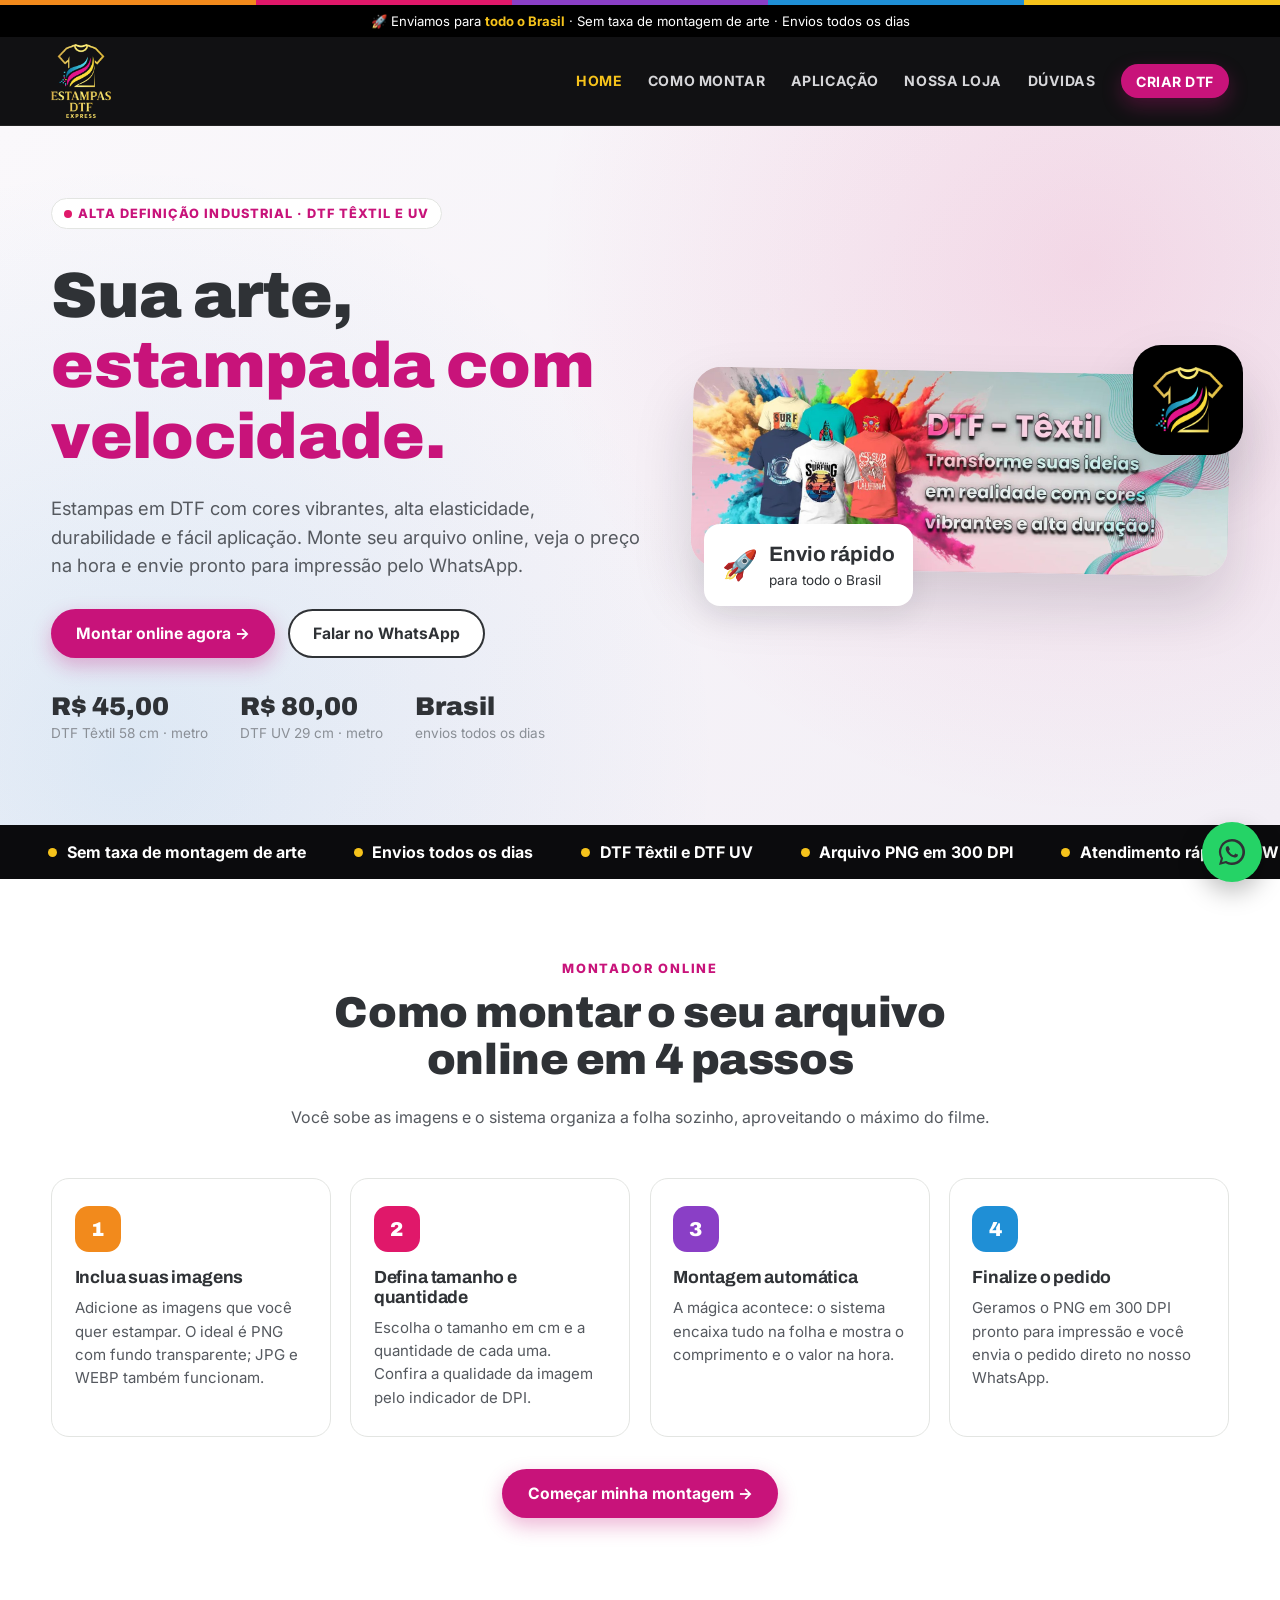
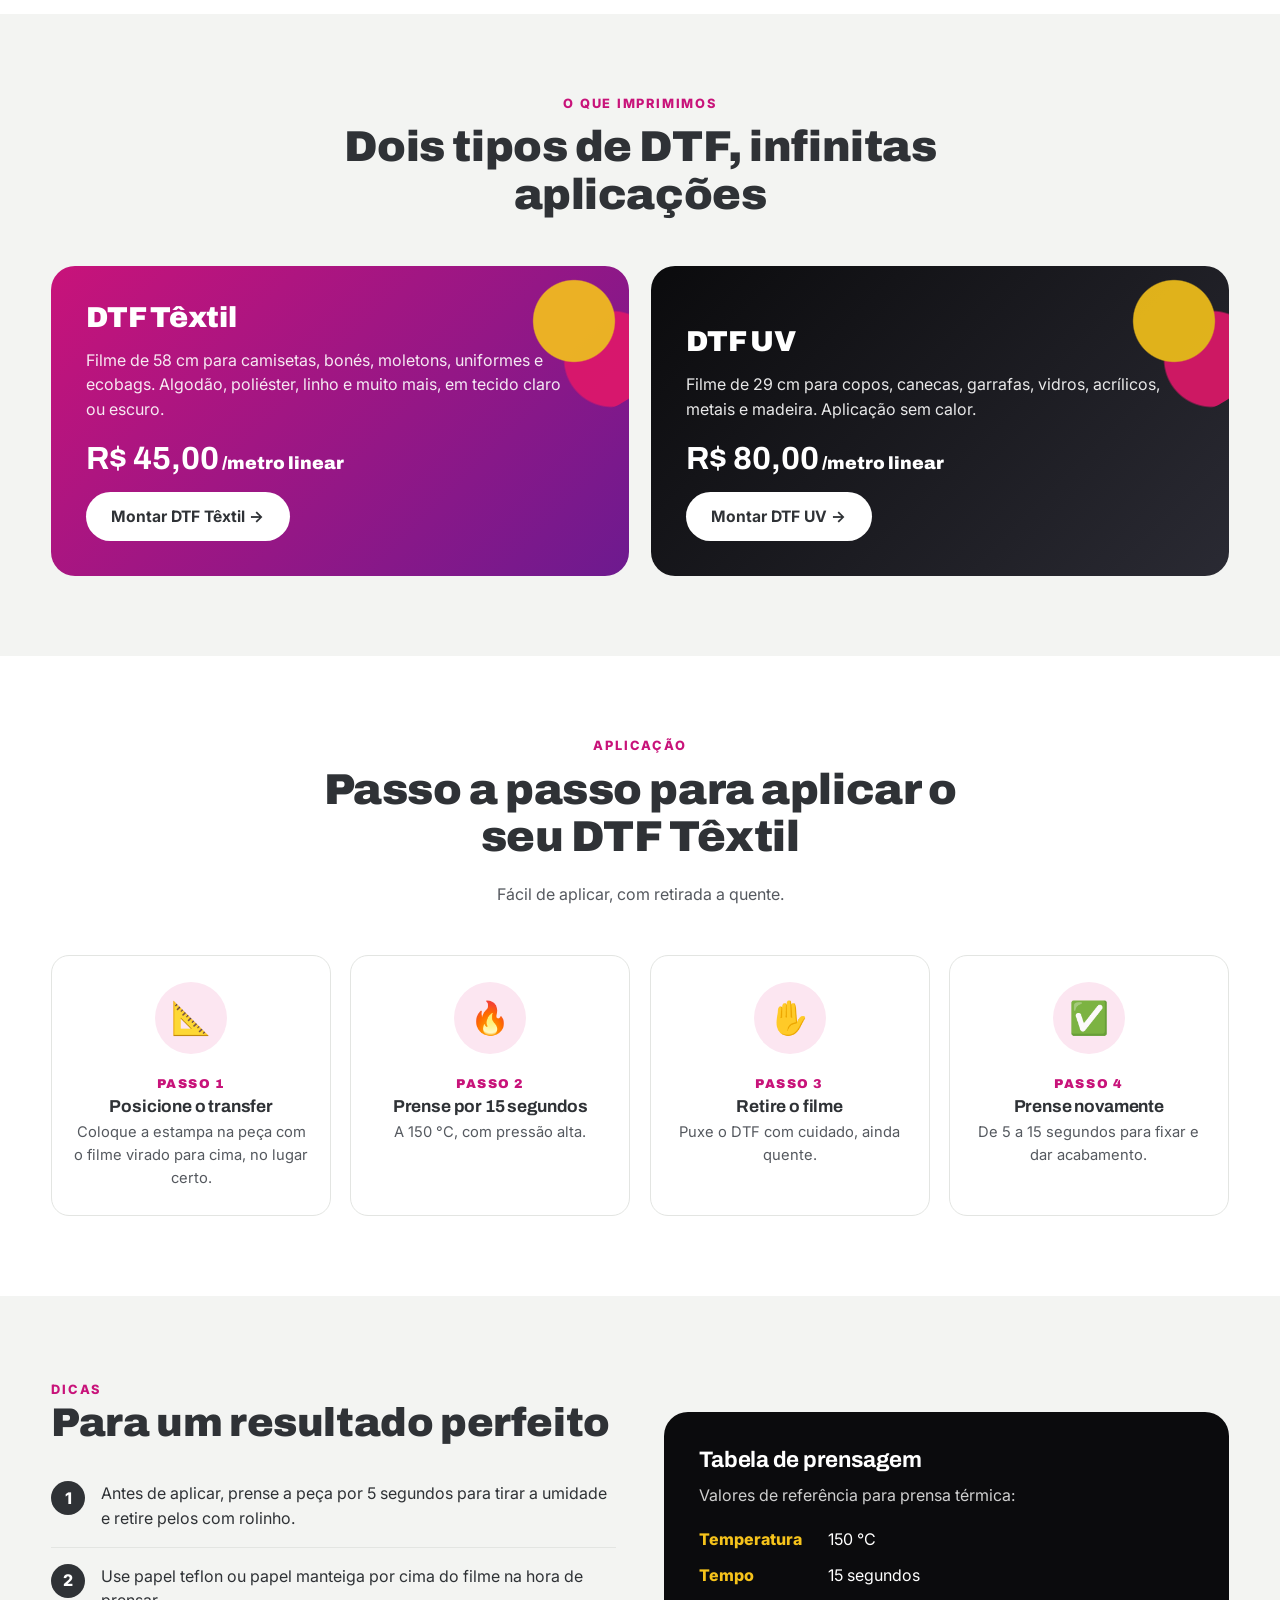
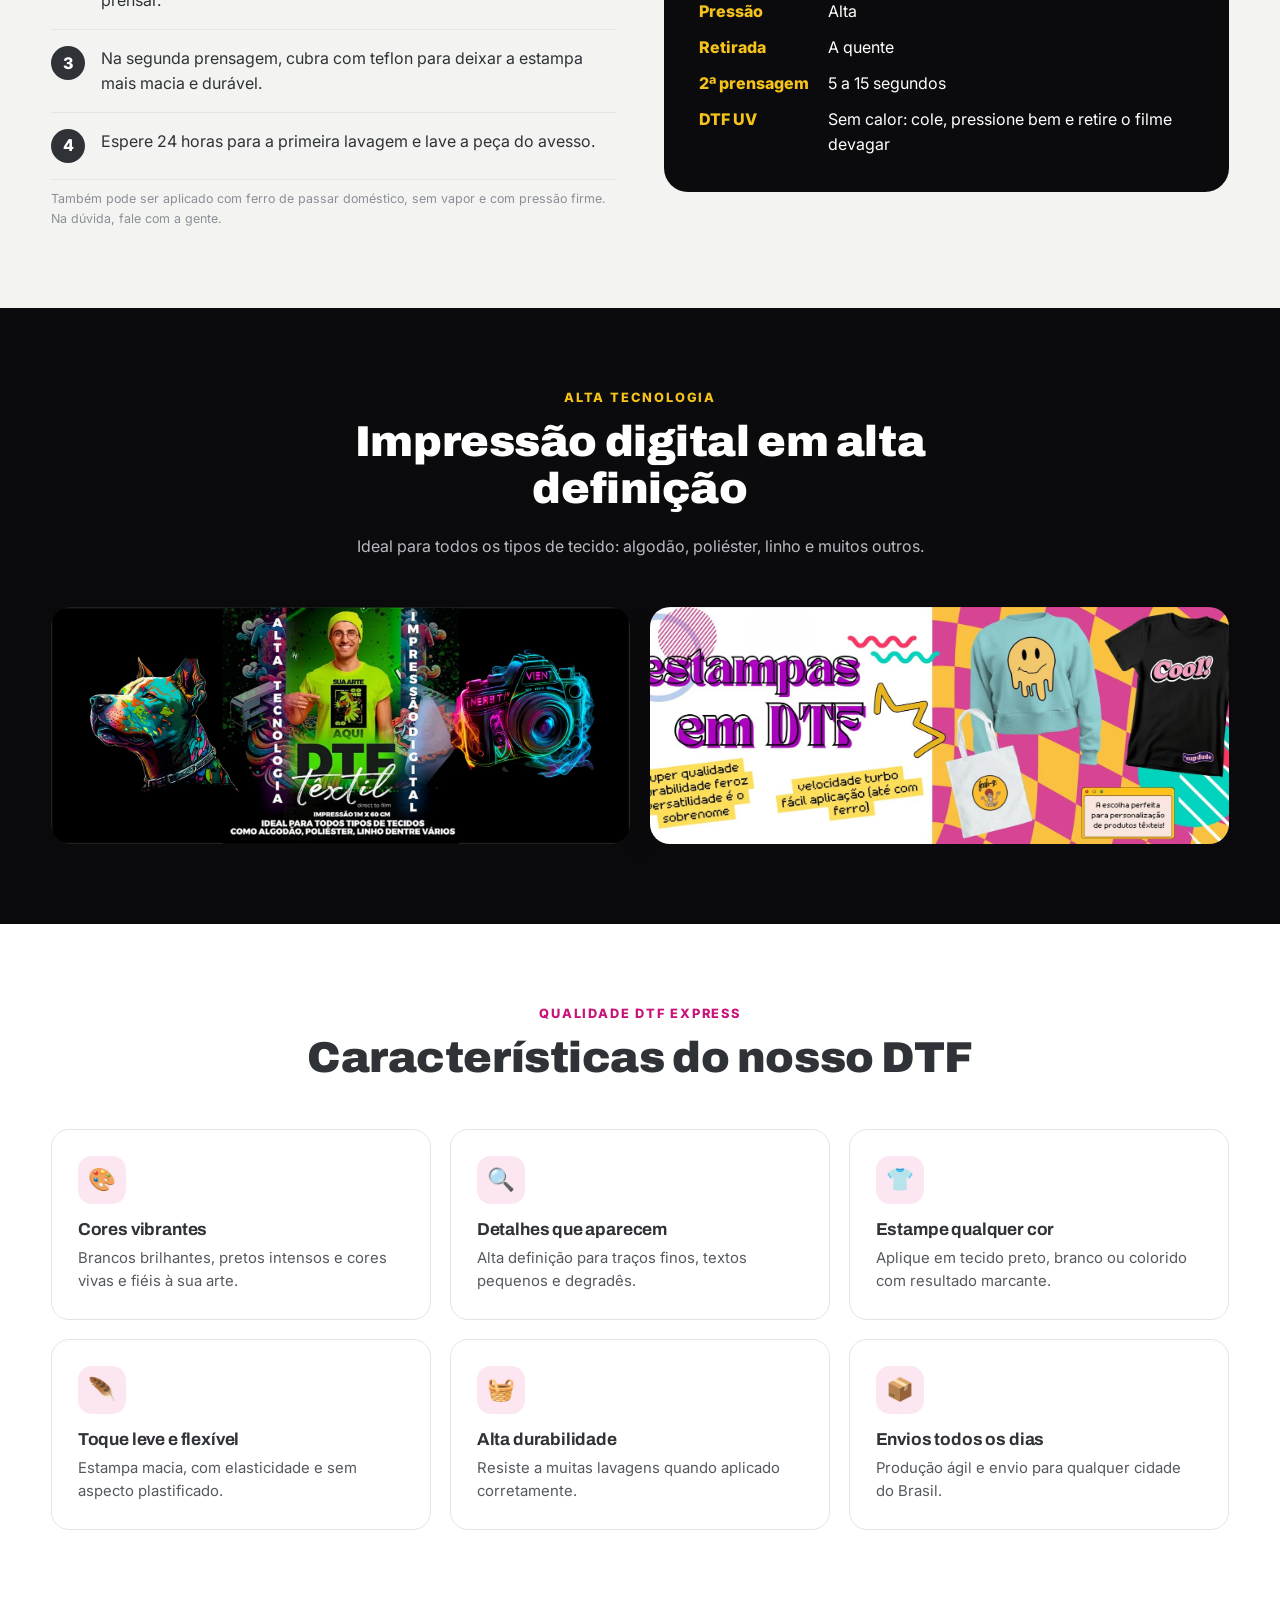
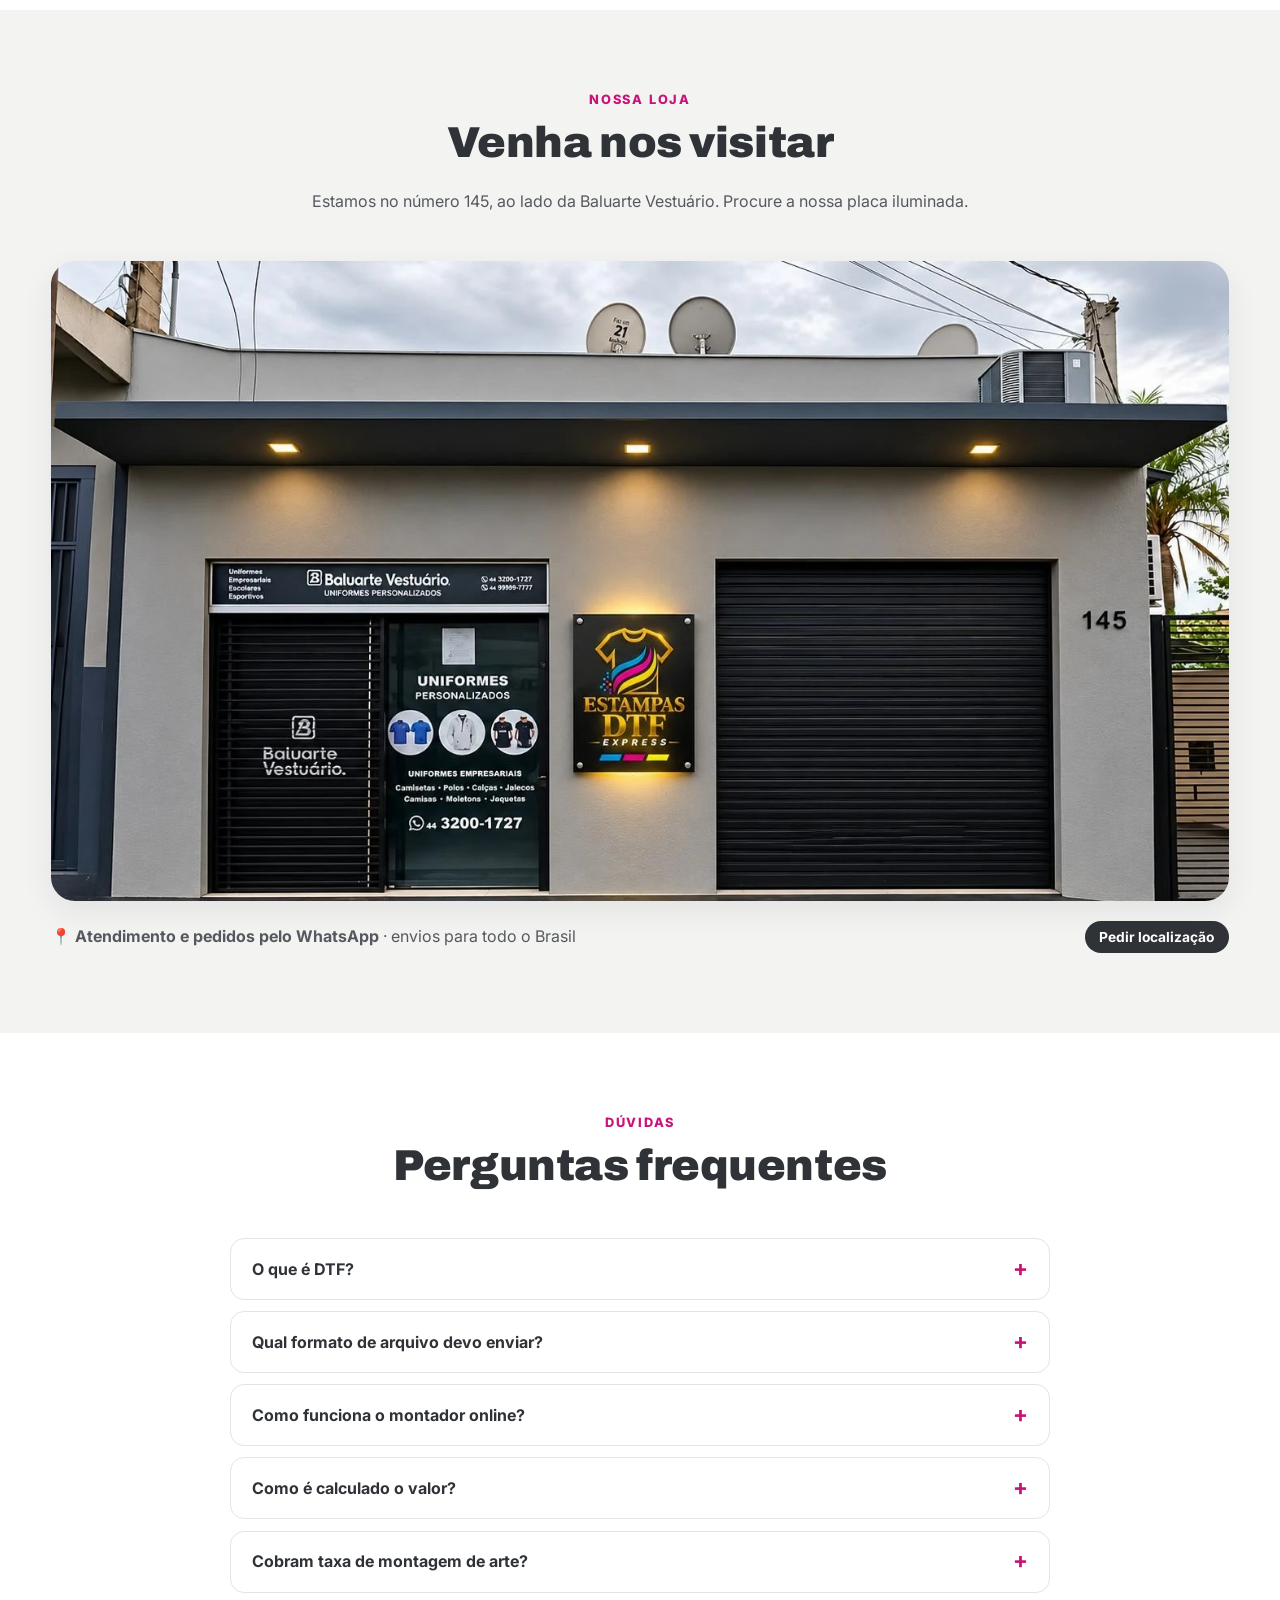
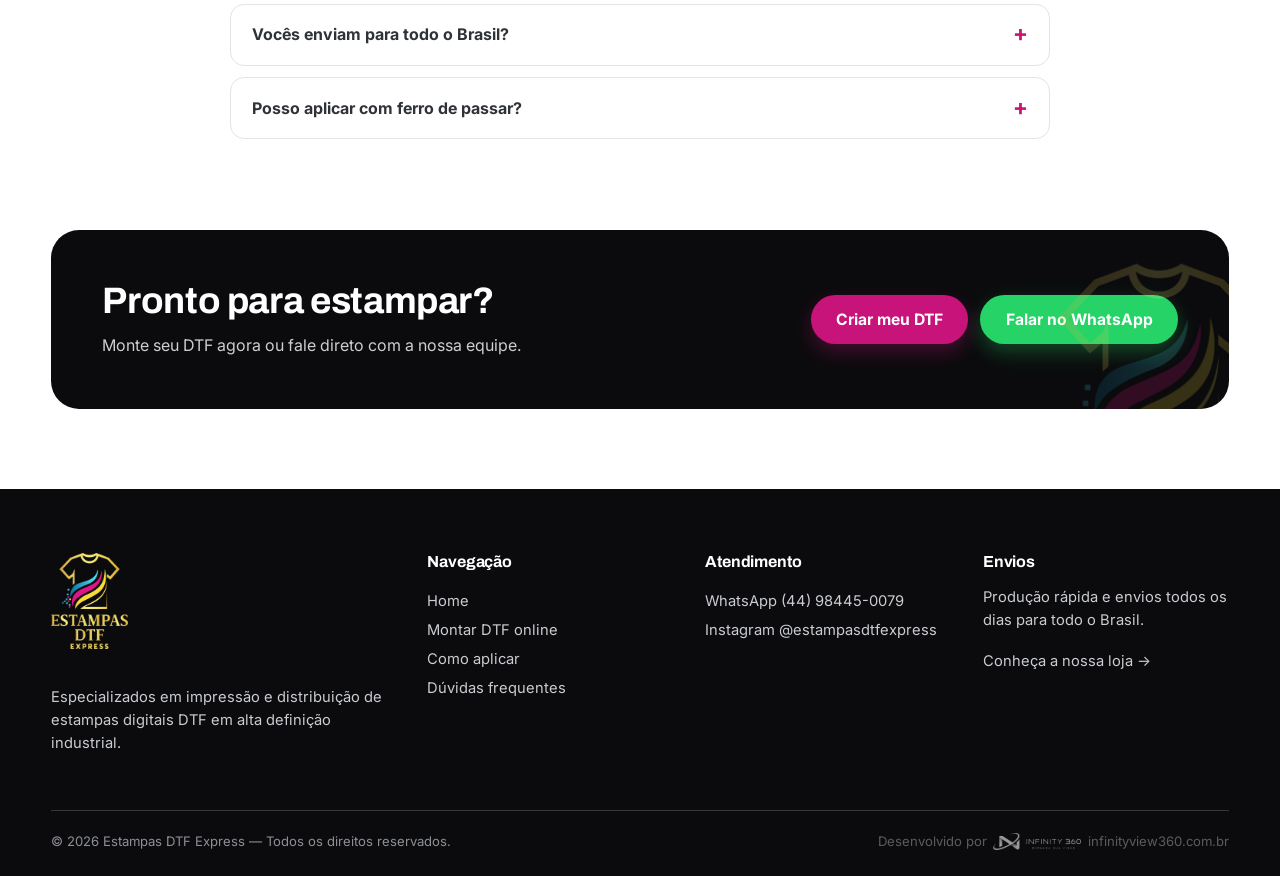
<file: index.html>
<!doctype html>
<html lang="pt-BR">
<head>
<meta charset="utf-8">
<meta name="viewport" content="width=device-width,initial-scale=1">
<title>Estampas DTF Express — DTF Têxtil e UV | Monte seu DTF online</title>
<meta name="description" content="Estampas DTF Express: impressão DTF Têxtil e DTF UV em alta definição industrial, com envio para todo o Brasil. Monte seu arquivo online e envie pelo WhatsApp.">
<meta property="og:title" content="Estampas DTF Express — Monte seu DTF online">
<meta property="og:description" content="DTF Têxtil 58 cm e DTF UV 29 cm em alta definição. Monte sua folha online e veja o preço na hora.">
<meta property="og:image" content="assets/banner2.jpg">
<link rel="icon" href="assets/icone.png" type="image/png">
<link rel="preconnect" href="https://fonts.googleapis.com"><link rel="preconnect" href="https://fonts.gstatic.com" crossorigin>
<link href="https://fonts.googleapis.com/css2?family=Archivo:wght@700;800;900&family=Inter:wght@400;500;600;700;800&display=swap" rel="stylesheet">
<link rel="stylesheet" href="css/style.css?v=8">
<style>
  .fachada{width:100%;max-height:640px;object-fit:cover;border-radius:24px;box-shadow:var(--shadow)}
  .tour-info{display:flex;justify-content:space-between;align-items:center;gap:1rem;flex-wrap:wrap;margin-top:1.2rem}
  .tour-info p{margin:0;color:var(--ink-2)}
</style>
</head>
<body data-page="home">
<div class="cmyk-bar"></div>
<div id="site-header"></div>

<section class="hero">
  <div class="container">
    <div>
      <span class="tag"><i></i> Alta definição industrial · DTF Têxtil e UV</span>
      <h1>Sua arte, <em>estampada com velocidade.</em></h1>
      <p class="lead">Estampas em DTF com cores vibrantes, alta elasticidade, durabilidade e fácil aplicação. Monte seu arquivo online, veja o preço na hora e envie pronto para impressão pelo WhatsApp.</p>
      <div class="ctas">
        <a class="btn btn-primary" href="montador.html">Montar online agora →</a>
        <a class="btn btn-outline" data-wa href="#">Falar no WhatsApp</a>
      </div>
      <div class="hero-stats">
        <div><strong id="h-textil"></strong><span>DTF Têxtil 58 cm · metro</span></div>
        <div><strong id="h-uv"></strong><span>DTF UV 29 cm · metro</span></div>
        <div><strong>Brasil</strong><span>envios todos os dias</span></div>
      </div>
    </div>
    <div class="hero-media">
      <img src="assets/banner2.jpg" alt="Camisetas estampadas em DTF Têxtil pela Estampas DTF Express" width="1600" height="600">
      <img class="hero-logo" src="assets/icone.png" alt="" width="110" height="110">
      <div class="hero-badge"><span style="font-size:1.8rem">🚀</span><div><strong>Envio rápido</strong>para todo o Brasil</div></div>
    </div>
  </div>
</section>

<div class="marquee" aria-hidden="true"><div class="track">
  <span>Sem taxa de montagem de arte</span><span>Envios todos os dias</span><span>DTF Têxtil e DTF UV</span><span>Arquivo PNG em 300 DPI</span><span>Atendimento rápido no WhatsApp</span><span>Satisfação garantida</span>
  <span>Sem taxa de montagem de arte</span><span>Envios todos os dias</span><span>DTF Têxtil e DTF UV</span><span>Arquivo PNG em 300 DPI</span><span>Atendimento rápido no WhatsApp</span><span>Satisfação garantida</span>
</div></div>

<section class="block" id="como-funciona">
  <div class="container">
    <div class="head">
      <span class="eyebrow">Montador online</span>
      <h2>Como montar o seu arquivo online em 4 passos</h2>
      <p>Você sobe as imagens e o sistema organiza a folha sozinho, aproveitando o máximo do filme.</p>
    </div>
    <div class="steps">
      <div class="step"><h3>Inclua suas imagens</h3><p>Adicione as imagens que você quer estampar. O ideal é PNG com fundo transparente; JPG e WEBP também funcionam.</p></div>
      <div class="step"><h3>Defina tamanho e quantidade</h3><p>Escolha o tamanho em cm e a quantidade de cada uma. Confira a qualidade da imagem pelo indicador de DPI.</p></div>
      <div class="step"><h3>Montagem automática</h3><p>A mágica acontece: o sistema encaixa tudo na folha e mostra o comprimento e o valor na hora.</p></div>
      <div class="step"><h3>Finalize o pedido</h3><p>Geramos o PNG em 300 DPI pronto para impressão e você envia o pedido direto no nosso WhatsApp.</p></div>
    </div>
    <p style="text-align:center;margin-top:2rem"><a class="btn btn-primary" href="montador.html">Começar minha montagem →</a></p>
  </div>
</section>

<section class="block alt">
  <div class="container">
    <div class="head">
      <span class="eyebrow">O que imprimimos</span>
      <h2>Dois tipos de DTF, infinitas aplicações</h2>
    </div>
    <div class="types">
      <div class="type t1">
        <h3>DTF Têxtil</h3>
        <p>Filme de 58 cm para camisetas, bonés, moletons, uniformes e ecobags. Algodão, poliéster, linho e muito mais, em tecido claro ou escuro.</p>
        <div class="price"><b id="p-textil"></b> /metro linear</div>
        <a class="btn" href="montador.html?tipo=textil">Montar DTF Têxtil →</a>
      </div>
      <div class="type t2">
        <h3>DTF UV</h3>
        <p>Filme de 29 cm para copos, canecas, garrafas, vidros, acrílicos, metais e madeira. Aplicação sem calor.</p>
        <div class="price"><b id="p-uv"></b> /metro linear</div>
        <a class="btn" href="montador.html?tipo=uv">Montar DTF UV →</a>
      </div>
    </div>
  </div>
</section>

<section class="block" id="aplicacao">
  <div class="container">
    <div class="head">
      <span class="eyebrow">Aplicação</span>
      <h2>Passo a passo para aplicar o seu DTF Têxtil</h2>
      <p>Fácil de aplicar, com retirada a quente.</p>
    </div>
    <div class="apply">
      <div class="st"><div class="ic">📐</div><span class="num">Passo 1</span><h3>Posicione o transfer</h3><p>Coloque a estampa na peça com o filme virado para cima, no lugar certo.</p></div>
      <div class="st"><div class="ic">🔥</div><span class="num">Passo 2</span><h3>Prense por 15 segundos</h3><p>A 150 °C, com pressão alta.</p></div>
      <div class="st"><div class="ic">✋</div><span class="num">Passo 3</span><h3>Retire o filme</h3><p>Puxe o DTF com cuidado, ainda quente.</p></div>
      <div class="st"><div class="ic">✅</div><span class="num">Passo 4</span><h3>Prense novamente</h3><p>De 5 a 15 segundos para fixar e dar acabamento.</p></div>
    </div>
  </div>
</section>

<section class="block alt">
  <div class="container press">
    <div>
      <span class="eyebrow" style="color:var(--teal);font-weight:800;font-size:.8rem;letter-spacing:.14em;text-transform:uppercase">Dicas</span>
      <h2 style="font-size:clamp(1.8rem,3.4vw,2.5rem);font-weight:900">Para um resultado perfeito</h2>
      <ol>
        <li>Antes de aplicar, prense a peça por 5 segundos para tirar a umidade e retire pelos com rolinho.</li>
        <li>Use papel teflon ou papel manteiga por cima do filme na hora de prensar.</li>
        <li>Na segunda prensagem, cubra com teflon para deixar a estampa mais macia e durável.</li>
        <li>Espere 24 horas para a primeira lavagem e lave a peça do avesso.</li>
      </ol>
      <p class="note">Também pode ser aplicado com ferro de passar doméstico, sem vapor e com pressão firme. Na dúvida, fale com a gente.</p>
    </div>
    <div class="card">
      <h3 style="font-size:1.4rem">Tabela de prensagem</h3>
      <p style="opacity:.8;margin:0">Valores de referência para prensa térmica:</p>
      <dl>
        <dt>Temperatura</dt><dd>150 °C</dd>
        <dt>Tempo</dt><dd>15 segundos</dd>
        <dt>Pressão</dt><dd>Alta</dd>
        <dt>Retirada</dt><dd>A quente</dd>
        <dt>2ª prensagem</dt><dd>5 a 15 segundos</dd>
        <dt>DTF UV</dt><dd>Sem calor: cole, pressione bem e retire o filme devagar</dd>
      </dl>
    </div>
  </div>
</section>

<section class="block darkblock">
  <div class="container">
    <div class="head">
      <span class="eyebrow">Alta tecnologia</span>
      <h2>Impressão digital em alta definição</h2>
      <p>Ideal para todos os tipos de tecido: algodão, poliéster, linho e muitos outros.</p>
    </div>
    <div class="gallery">
      <img loading="lazy" src="assets/banner1.jpg" alt="DTF Têxtil: impressão em alta tecnologia" width="1600" height="655">
      <img loading="lazy" src="assets/banner3.jpg" alt="Estampas em DTF para moletons, camisetas e ecobags" width="1600" height="583">
    </div>
  </div>
</section>

<section class="block">
  <div class="container">
    <div class="head">
      <span class="eyebrow">Qualidade DTF Express</span>
      <h2>Características do nosso DTF</h2>
    </div>
    <div class="features">
      <div class="feature"><div class="ic">🎨</div><h3>Cores vibrantes</h3><p>Brancos brilhantes, pretos intensos e cores vivas e fiéis à sua arte.</p></div>
      <div class="feature"><div class="ic">🔍</div><h3>Detalhes que aparecem</h3><p>Alta definição para traços finos, textos pequenos e degradês.</p></div>
      <div class="feature"><div class="ic">👕</div><h3>Estampe qualquer cor</h3><p>Aplique em tecido preto, branco ou colorido com resultado marcante.</p></div>
      <div class="feature"><div class="ic">🪶</div><h3>Toque leve e flexível</h3><p>Estampa macia, com elasticidade e sem aspecto plastificado.</p></div>
      <div class="feature"><div class="ic">🧺</div><h3>Alta durabilidade</h3><p>Resiste a muitas lavagens quando aplicado corretamente.</p></div>
      <div class="feature"><div class="ic">📦</div><h3>Envios todos os dias</h3><p>Produção ágil e envio para qualquer cidade do Brasil.</p></div>
    </div>
  </div>
</section>

<section class="block alt" id="tour">
  <div class="container">
    <div class="head">
      <span class="eyebrow">Nossa loja</span>
      <h2>Venha nos visitar</h2>
      <p>Estamos no número 145, ao lado da Baluarte Vestuário. Procure a nossa placa iluminada.</p>
    </div>
    <img class="fachada" loading="lazy" src="assets/fachada.jpg" alt="Fachada da Estampas DTF Express, número 145, com a placa iluminada da loja" width="1448" height="1086">
    <div class="tour-info">
      <p>📍 <strong>Atendimento e pedidos pelo WhatsApp</strong> · envios para todo o Brasil</p>
      <a class="btn btn-dark btn-sm" data-wa="Olá, Estampas DTF Express! Qual é o endereço de vocês?" href="#">Pedir localização</a>
    </div>
  </div>
</section>

<section class="block" id="faq">
  <div class="container">
    <div class="head"><span class="eyebrow">Dúvidas</span><h2>Perguntas frequentes</h2></div>
    <div class="faq">
      <details><summary>O que é DTF?</summary><p>DTF (Direct to Film) é uma impressão feita em filme PET com tinta e pó adesivo. Depois é transferida para o tecido com calor. Funciona em praticamente qualquer tecido e cor.</p></details>
      <details><summary>Qual formato de arquivo devo enviar?</summary><p>O ideal é PNG com fundo transparente e boa resolução (300 DPI no tamanho final). Também aceitamos JPG e WEBP, mas o fundo será impresso junto.</p></details>
      <details><summary>Como funciona o montador online?</summary><p>Você sobe as imagens, define o tamanho e a quantidade de cada uma e o sistema organiza tudo automaticamente na folha (58 cm no Têxtil e 29 cm no UV). No final, gera o arquivo PNG em 300 DPI pronto para impressão para você enviar pelo WhatsApp.</p></details>
      <details><summary>Como é calculado o valor?</summary><p>Pelo comprimento de filme usado, em metro linear. O montador mostra o comprimento e o valor estimado na hora. O valor final, com frete, é confirmado no atendimento pelo WhatsApp.</p></details>
      <details><summary>Cobram taxa de montagem de arte?</summary><p>Não. Se você montar no site, a folha já vai pronta. Se precisar de ajuda com a arte, fale com a gente no WhatsApp.</p></details>
      <details><summary>Vocês enviam para todo o Brasil?</summary><p>Sim! Fazemos envios todos os dias para todas as regiões do país.</p></details>
      <details><summary>Posso aplicar com ferro de passar?</summary><p>Sim, o DTF Têxtil pode ser aplicado com ferro doméstico (sem vapor e com bastante pressão). Com prensa térmica o resultado é mais durável.</p></details>
    </div>
  </div>
</section>

<section class="block" style="padding-top:0">
  <div class="container">
    <div class="cta">
      <div><h2>Pronto para estampar?</h2><p>Monte seu DTF agora ou fale direto com a nossa equipe.</p></div>
      <div class="ctas">
        <a class="btn btn-primary" href="montador.html">Criar meu DTF</a>
        <a class="btn btn-wa" data-wa href="#">Falar no WhatsApp</a>
      </div>
    </div>
  </div>
</section>

<div id="site-footer"></div>

<script src="js/config.js?v=5"></script>
<script src="js/site.js?v=7"></script>
<script>
  ['p-textil', 'h-textil'].forEach(id => document.getElementById(id).textContent = brl(M3.impressoes.textil.precoMetro));
  ['p-uv', 'h-uv'].forEach(id => document.getElementById(id).textContent = brl(M3.impressoes.uv.precoMetro));
</script>
</body>
</html>
</file>
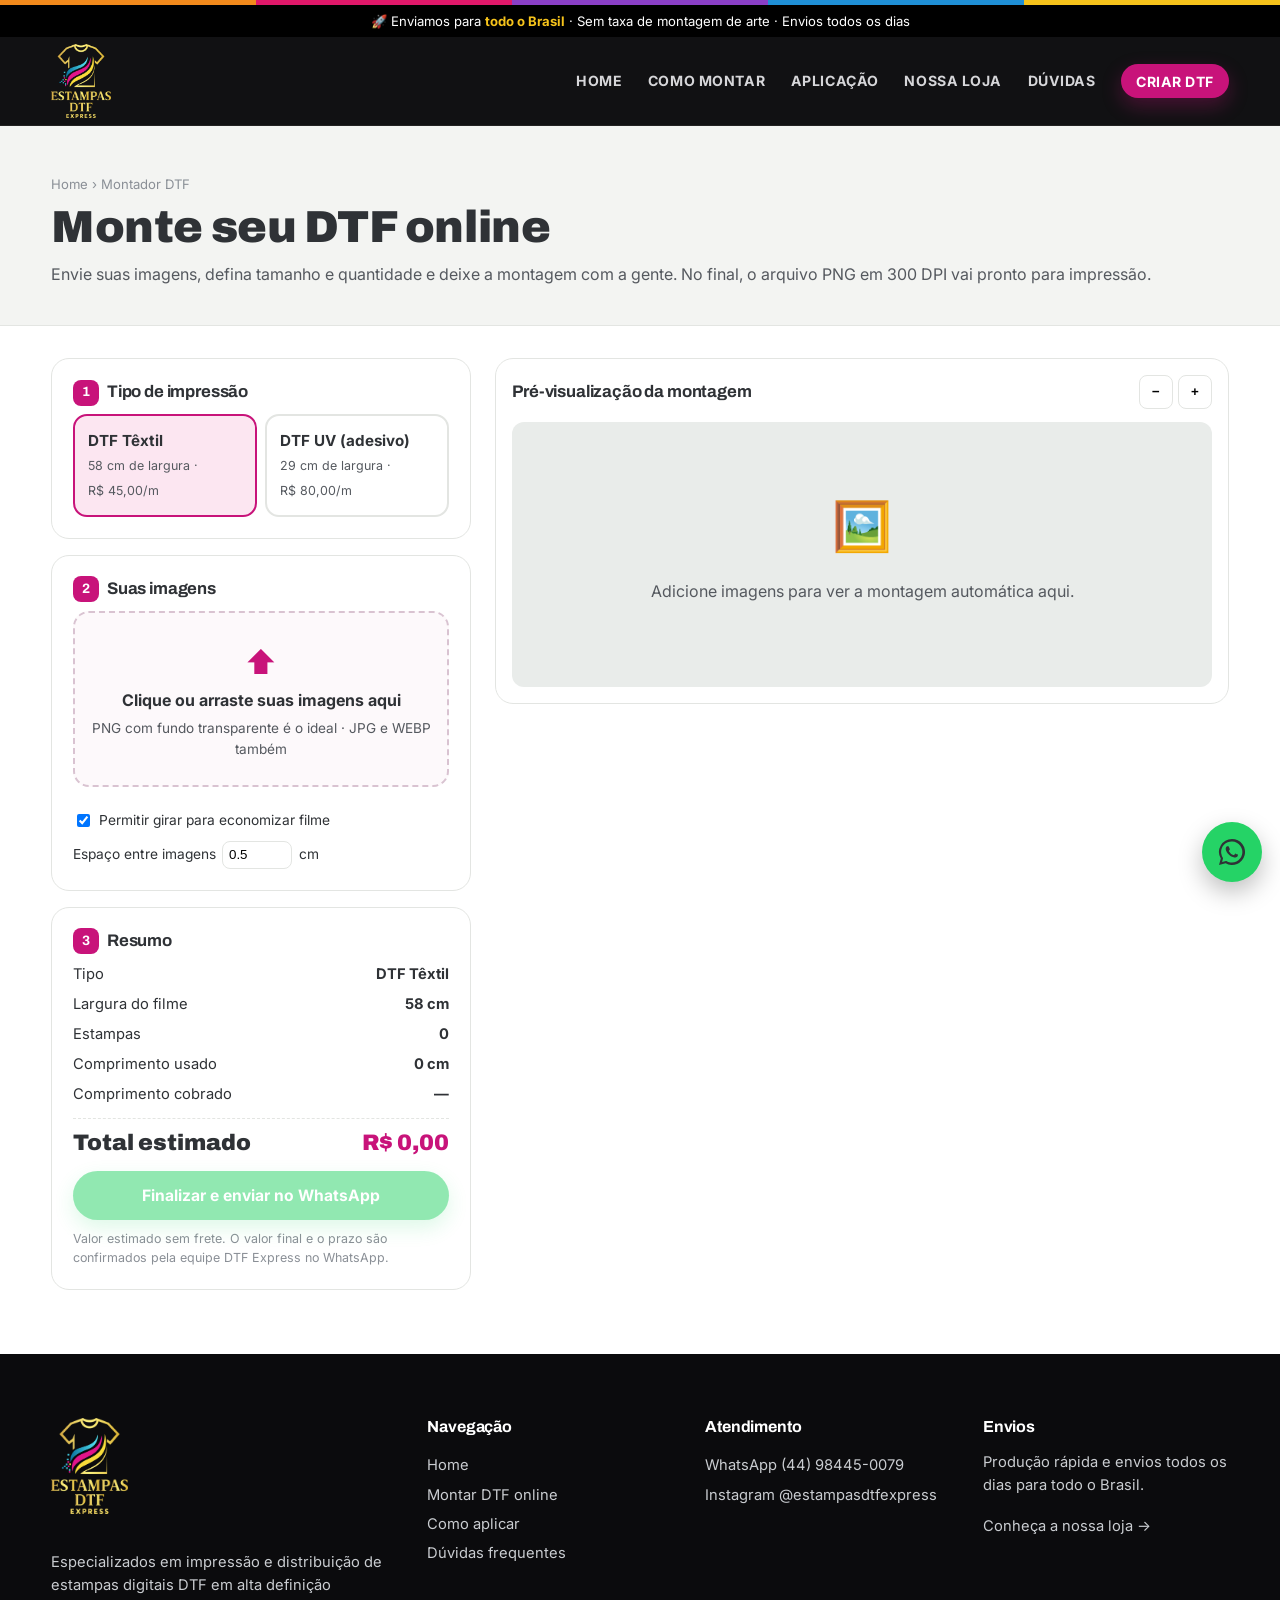
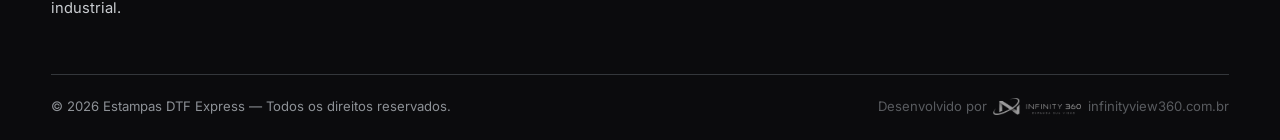
<file: montador.html>
<!doctype html>
<html lang="pt-BR">
<head>
<meta charset="utf-8">
<meta name="viewport" content="width=device-width,initial-scale=1">
<title>Montador DTF online — Estampas DTF Express</title>
<meta name="description" content="Monte sua folha DTF online: envie suas imagens, defina tamanho e quantidade, veja o preço na hora e envie o PNG em 300 DPI pelo WhatsApp.">
<link rel="icon" href="assets/icone.png" type="image/png">
<link rel="preconnect" href="https://fonts.googleapis.com"><link rel="preconnect" href="https://fonts.gstatic.com" crossorigin>
<link href="https://fonts.googleapis.com/css2?family=Archivo:wght@700;800;900&family=Inter:wght@400;500;600;700;800&display=swap" rel="stylesheet">
<link rel="stylesheet" href="css/style.css?v=8">
</head>
<body data-page="montador">
<div class="cmyk-bar"></div>
<div id="site-header"></div>

<div class="page-head">
  <div class="container">
    <div class="crumb"><a href="index.html">Home</a> › Montador DTF</div>
    <h1>Monte seu DTF online</h1>
    <p>Envie suas imagens, defina tamanho e quantidade e deixe a montagem com a gente. No final, o arquivo PNG em 300 DPI vai pronto para impressão.</p>
  </div>
</div>

<div class="container builder">
  <aside>
    <div class="panel">
      <h3><span class="n">1</span> Tipo de impressão</h3>
      <div class="seg" id="tipos"></div>
    </div>

    <div class="panel">
      <h3><span class="n">2</span> Suas imagens</h3>
      <label class="drop" id="drop">
        <input type="file" id="file" accept="image/png,image/jpeg,image/webp" multiple hidden>
        <div class="big">⬆</div>
        <strong>Clique ou arraste suas imagens aqui</strong>
        <p>PNG com fundo transparente é o ideal · JPG e WEBP também</p>
      </label>
      <div class="items" id="items"></div>
      <div class="opts">
        <label><input type="checkbox" id="rotate" checked> Permitir girar para economizar filme</label>
        <label>Espaço entre imagens <input type="number" id="gap" min="0" max="5" step="0.1"> cm</label>
      </div>
    </div>

    <div class="panel">
      <h3><span class="n">3</span> Resumo</h3>
      <div class="summary">
        <div><span>Tipo</span><strong id="s-tipo">—</strong></div>
        <div><span>Largura do filme</span><strong id="s-larg">—</strong></div>
        <div><span>Estampas</span><strong id="s-qtd">0</strong></div>
        <div><span>Comprimento usado</span><strong id="s-comp">0 cm</strong></div>
        <div><span>Comprimento cobrado</span><strong id="s-cobr">—</strong></div>
        <div class="tot"><span>Total estimado</span><span id="s-total">R$ 0,00</span></div>
      </div>
      <div id="s-warn"></div>
      <button class="btn btn-wa btn-block" id="finalizar" style="margin-top:1rem" disabled>Finalizar e enviar no WhatsApp</button>
      <p class="note">Valor estimado sem frete. O valor final e o prazo são confirmados pela equipe DTF Express no WhatsApp.</p>
    </div>
  </aside>

  <div class="stage">
    <div class="stage-top">
      <h3 id="stage-title">Pré-visualização da montagem</h3>
      <div class="zoom"><button id="zout" aria-label="Diminuir zoom">−</button><button id="zin" aria-label="Aumentar zoom">+</button></div>
    </div>
    <div class="sheets" id="sheets">
      <div class="empty"><div class="big">🖼️</div><p>Adicione imagens para ver a montagem automática aqui.</p></div>
    </div>
  </div>
</div>

<div class="modal" id="modal" role="dialog" aria-modal="true" aria-labelledby="m-title">
  <div class="box">
    <div id="step-form">
      <h3 id="m-title">Finalizar pedido</h3>
      <p style="color:var(--ink-2);margin-top:0">Vamos gerar o arquivo PNG em 300 DPI pronto para impressão e preparar a mensagem para o WhatsApp da DTF Express.</p>
      <label class="field"><span>Seu nome *</span><input id="f-nome" autocomplete="name" required></label>
      <label class="field"><span>Cidade / UF</span><input id="f-cidade" autocomplete="address-level2" placeholder="Ex.: Maringá/PR"></label>
      <label class="field"><span>Observações</span><textarea id="f-obs" placeholder="Prazo, forma de entrega, detalhes da arte..."></textarea></label>
      <div class="stack">
        <button class="btn btn-primary btn-block" id="gerar">Gerar arquivo para impressão</button>
        <button class="btn btn-outline btn-block" data-close>Voltar</button>
      </div>
    </div>
    <div id="step-gen" class="hidden">
      <h3>Gerando seu arquivo…</h3>
      <p id="gen-txt" style="color:var(--ink-2)">Preparando…</p>
      <div class="progress"><i id="gen-bar"></i></div>
      <p class="note">Arquivos grandes podem levar alguns segundos. Não feche esta janela.</p>
    </div>
    <div id="step-done" class="hidden">
      <h3>✅ Arquivo pronto!</h3>
      <p style="color:var(--ink-2);margin-top:0">Seu DTF foi montado em PNG 300 DPI. Envie para a DTF Express pelo WhatsApp:</p>
      <div class="stack">
        <button class="btn btn-wa btn-block hidden" id="share">Enviar arquivo no WhatsApp</button>
        <a class="btn btn-wa btn-block" id="wa-open" target="_blank" rel="noopener">Abrir WhatsApp com o pedido</a>
      </div>
      <div class="files" id="files"></div>
      <div class="warn" id="howto"></div>
      <button class="btn btn-outline btn-block" data-close style="margin-top:1rem">Fechar</button>
    </div>
  </div>
</div>

<div id="site-footer"></div>
<script src="js/config.js?v=5"></script>
<script src="js/site.js?v=7"></script>
<script src="js/montador.js?v=5"></script>
</body>
</html>
</file>
<file: css/style.css>
:root{
  --ink:#2f3236; --ink-2:#55595f; --muted:#8a8f96;
  --bg:#ffffff; --bg-2:#f3f4f2; --line:#e3e5e2;
  --teal:#c8137a; --teal-d:#a00d61; --teal-l:#fce6f1;
  --c:#1f8fd6; --m:#e0186a; --y:#f6c31b; --gold:#d9a521;
  --radius:18px; --shadow:0 10px 30px rgba(20,30,40,.08);
  --font:'Inter',system-ui,-apple-system,Segoe UI,Roboto,Arial,sans-serif;
  --display:'Archivo',var(--font);
}
*{box-sizing:border-box}
html{scroll-behavior:smooth}
body{margin:0;font-family:var(--font);color:var(--ink);background:var(--bg);line-height:1.55;-webkit-font-smoothing:antialiased}
img{max-width:100%;height:auto;display:block}
a{color:inherit}
h1,h2,h3,h4{font-family:var(--display);line-height:1.1;margin:0 0 .5em;letter-spacing:-.01em}
.container{width:min(1200px,92%);margin:0 auto}
.cmyk-bar{height:5px;background:linear-gradient(90deg,var(--c) 0 25%,var(--m) 25% 50%,var(--y) 50% 75%,var(--ink) 75%)}

/* ---------- botões ---------- */
.btn{display:inline-flex;align-items:center;justify-content:center;gap:.55em;border:0;border-radius:999px;padding:.95em 1.6em;font:700 .98rem var(--font);text-decoration:none;cursor:pointer;transition:transform .15s,box-shadow .15s,background .15s;white-space:nowrap}
.btn:hover{transform:translateY(-2px)}
.btn:disabled{opacity:.5;cursor:not-allowed;transform:none}
.btn-primary{background:var(--teal);color:#fff;box-shadow:0 8px 20px rgba(21,154,140,.3)}
.btn-primary:hover{background:var(--teal-d)}
.btn-dark{background:var(--ink);color:#fff}
.btn-outline{background:#fff;color:var(--ink);box-shadow:inset 0 0 0 2px var(--ink)}
.btn-wa{background:#25d366;color:#fff;box-shadow:0 8px 20px rgba(37,211,102,.3)}
.btn-wa:hover{background:#1eb757}
.btn-shopee{background:#ee4d2d;color:#fff}
.btn-shopee:hover{background:#d73f20}
.btn-sm{padding:.6em 1.05em;font-size:.86rem}
.btn-block{width:100%}
.btn svg{width:1.15em;height:1.15em;flex:none}

/* ---------- header ---------- */
.topbar{background:var(--ink);color:#fff;font-size:.82rem;text-align:center;padding:.45em 1em}
.topbar b{color:var(--y)}
header.site{position:sticky;top:0;z-index:50;background:rgba(255,255,255,.95);backdrop-filter:blur(10px);border-bottom:1px solid var(--line)}
.nav{display:flex;align-items:center;justify-content:space-between;gap:1rem;height:76px}
.brand img{height:52px;width:auto}
.menu{display:flex;align-items:center;gap:1.6rem}
.menu a{text-decoration:none;font-weight:700;font-size:.88rem;text-transform:uppercase;letter-spacing:.04em;color:var(--ink-2)}
.menu a:hover,.menu a.active{color:var(--teal)}
.menu .btn{color:#fff;text-transform:uppercase;letter-spacing:.04em}
.burger{display:none;background:none;border:0;padding:8px;cursor:pointer}
.burger span{display:block;width:26px;height:3px;background:var(--ink);margin:5px 0;border-radius:2px}
@media(max-width:900px){
  .burger{display:block}
  .menu{position:fixed;inset:76px 0 auto 0;flex-direction:column;align-items:stretch;background:#fff;padding:1rem 6% 1.5rem;gap:.2rem;border-bottom:1px solid var(--line);box-shadow:var(--shadow);transform:translateY(calc(-100% - 90px));visibility:hidden;transition:transform .25s,visibility .25s}
  .menu.open{transform:none;visibility:visible}
  .menu a{padding:.8em 0;border-bottom:1px solid var(--line)}
  .menu .btn{margin-top:.8rem;border:0}
}

/* ---------- hero ---------- */
.hero{position:relative;overflow:hidden;background:linear-gradient(135deg,#f7f8f6 0%,#eef3f1 100%)}
.hero .container{display:grid;grid-template-columns:1.05fr .95fr;gap:3rem;align-items:center;padding:4.5rem 0 5rem}
.tag{display:inline-flex;align-items:center;gap:.5em;background:#fff;border:1px solid var(--line);border-radius:999px;padding:.35em .9em;font-size:.8rem;font-weight:800;letter-spacing:.08em;text-transform:uppercase;color:var(--teal)}
.tag i{width:8px;height:8px;border-radius:50%;background:var(--m)}
.hero h1{font-size:clamp(2.3rem,5vw,4rem);margin:.5em 0 .35em;font-weight:900}
.hero h1 em{font-style:normal;color:var(--teal)}
.hero p.lead{font-size:1.15rem;color:var(--ink-2);max-width:34em;margin:0 0 1.8rem}
.hero .ctas{display:flex;gap:.8rem;flex-wrap:wrap}
.hero-media{position:relative}
.hero-media img{border-radius:28px;box-shadow:0 30px 60px rgba(20,30,40,.15);transform:rotate(1.5deg)}
.hero-badge{position:absolute;left:-18px;bottom:28px;background:#fff;border-radius:16px;padding:.9rem 1.1rem;box-shadow:var(--shadow);display:flex;gap:.7rem;align-items:center;font-size:.85rem}
.hero-badge strong{display:block;font-size:1.3rem;font-family:var(--display)}
.stars{color:#f5a623;letter-spacing:2px}
.hero-stats{display:flex;gap:2rem;margin-top:2.2rem;flex-wrap:wrap}
.hero-stats div strong{display:block;font:900 1.6rem var(--display)}
.hero-stats div span{font-size:.85rem;color:var(--muted)}
@media(max-width:900px){.hero .container{grid-template-columns:1fr;padding:3rem 0}.hero-badge{left:10px}}

/* ---------- faixa benefícios ---------- */
.marquee{background:var(--teal);color:#fff;overflow:hidden;white-space:nowrap;padding:.9rem 0;font-weight:700}
.marquee .track{display:inline-flex;gap:3rem;animation:scroll 32s linear infinite;padding-left:3rem}
.marquee span{display:inline-flex;align-items:center;gap:.6rem}
.marquee span::before{content:"";width:9px;height:9px;border-radius:50%;background:var(--y)}
@keyframes scroll{to{transform:translateX(-50%)}}

/* ---------- seções ---------- */
section.block{padding:5rem 0}
section.alt{background:var(--bg-2)}
.head{text-align:center;max-width:720px;margin:0 auto 3rem}
.head .eyebrow{display:block;color:var(--teal);font-weight:800;font-size:.8rem;letter-spacing:.14em;text-transform:uppercase;margin-bottom:.6rem}
.head h2{font-size:clamp(1.8rem,3.4vw,2.7rem);font-weight:900}
.head p{color:var(--ink-2);margin:0}

.steps{display:grid;grid-template-columns:repeat(4,1fr);gap:1.2rem;counter-reset:s}
.step{background:#fff;border:1px solid var(--line);border-radius:var(--radius);padding:1.7rem 1.4rem;position:relative}
.step::before{counter-increment:s;content:counter(s);display:grid;place-items:center;width:46px;height:46px;border-radius:14px;color:#fff;font:900 1.25rem var(--display);margin-bottom:1rem;background:var(--teal)}
.step:nth-child(2)::before{background:var(--c)}
.step:nth-child(3)::before{background:var(--m)}
.step:nth-child(4)::before{background:#d9a800}
.step h3{font-size:1.1rem}
.step p{margin:0;color:var(--ink-2);font-size:.94rem}
@media(max-width:900px){.steps{grid-template-columns:1fr 1fr}}
@media(max-width:560px){.steps{grid-template-columns:1fr}}

.types{display:grid;grid-template-columns:1fr 1fr;gap:1.4rem}
.type{border-radius:24px;padding:2.2rem;color:#fff;position:relative;overflow:hidden;min-height:260px;display:flex;flex-direction:column;justify-content:flex-end}
.type.t1{background:linear-gradient(135deg,#159a8c,#0d6c62)}
.type.t2{background:linear-gradient(135deg,#2f3236,#4a4f55)}
.type h3{font-size:1.8rem;font-weight:900}
.type p{opacity:.9;margin:0 0 1.2rem;max-width:30em}
.type .price{font:900 1.1rem var(--display);margin-bottom:1rem}
.type .price b{font-size:2rem}
.type::after{content:"";position:absolute;right:-40px;top:-40px;width:190px;height:190px;border-radius:50%;background:radial-gradient(circle,var(--y) 0 30%,transparent 31%),radial-gradient(circle at 70% 70%,var(--m) 0 25%,transparent 26%);opacity:.9}
.type .btn{align-self:flex-start;background:#fff;color:var(--ink)}
@media(max-width:800px){.types{grid-template-columns:1fr}}

.features{display:grid;grid-template-columns:repeat(3,1fr);gap:1.2rem}
.feature{padding:1.6rem;border-radius:var(--radius);background:#fff;border:1px solid var(--line)}
.feature .ic{width:48px;height:48px;border-radius:14px;display:grid;place-items:center;background:var(--teal-l);color:var(--teal);margin-bottom:1rem;font-size:1.4rem}
.feature h3{font-size:1.08rem}
.feature p{margin:0;color:var(--ink-2);font-size:.93rem}
@media(max-width:900px){.features{grid-template-columns:1fr 1fr}}
@media(max-width:560px){.features{grid-template-columns:1fr}}

.press{display:grid;grid-template-columns:1fr 1fr;gap:3rem;align-items:center}
.press ol{margin:0;padding:0;list-style:none;counter-reset:p}
.press li{counter-increment:p;display:flex;gap:1rem;padding:1rem 0;border-bottom:1px solid var(--line)}
.press li::before{content:counter(p);flex:none;width:34px;height:34px;border-radius:50%;display:grid;place-items:center;background:var(--ink);color:#fff;font-weight:800}
.press .card{background:var(--ink);color:#fff;border-radius:24px;padding:2.2rem}
.press .card dl{display:grid;grid-template-columns:auto 1fr;gap:.7rem 1.2rem;margin:1.2rem 0 0}
.press .card dt{color:var(--y);font-weight:800}
.press .card dd{margin:0}
@media(max-width:800px){.press{grid-template-columns:1fr}}

/* ---------- produtos ---------- */
.filters{display:flex;gap:.5rem;justify-content:center;flex-wrap:wrap;margin-bottom:2rem}
.chip{border:1px solid var(--line);background:#fff;border-radius:999px;padding:.55em 1.1em;font:700 .88rem var(--font);cursor:pointer;color:var(--ink-2)}
.chip.on{background:var(--ink);color:#fff;border-color:var(--ink)}
.grid-prod{display:grid;grid-template-columns:repeat(4,1fr);gap:1.2rem}
@media(max-width:1000px){.grid-prod{grid-template-columns:repeat(3,1fr)}}
@media(max-width:720px){.grid-prod{grid-template-columns:repeat(2,1fr);gap:.8rem}}
.prod{background:#fff;border:1px solid var(--line);border-radius:var(--radius);overflow:hidden;display:flex;flex-direction:column;transition:box-shadow .2s,transform .2s}
.prod:hover{box-shadow:var(--shadow);transform:translateY(-3px)}
.prod .ph{aspect-ratio:1;background:var(--bg-2);overflow:hidden;position:relative}
.prod .ph img{width:100%;height:100%;object-fit:cover}
.prod .badge{position:absolute;left:10px;top:10px;background:var(--m);color:#fff;font-size:.7rem;font-weight:800;padding:.3em .7em;border-radius:999px;text-transform:uppercase}
.prod .bd{padding:1rem;display:flex;flex-direction:column;gap:.45rem;flex:1}
.prod h3{font:700 .95rem/1.3 var(--font);margin:0;display:-webkit-box;-webkit-line-clamp:2;-webkit-box-orient:vertical;overflow:hidden;min-height:2.6em}
.prod .meta{font-size:.78rem;color:var(--muted)}
.prod .pr{font:900 1.3rem var(--display);color:var(--ink)}
.prod .pr small{font:600 .72rem var(--font);color:var(--muted);display:block}
.prod .acts{display:grid;gap:.45rem;margin-top:auto;padding-top:.4rem}
@media(max-width:720px){.prod .bd{padding:.75rem}.prod .btn-sm{font-size:.76rem;padding:.6em .5em}}

/* ---------- FAQ ---------- */
.faq{max-width:820px;margin:0 auto}
.faq details{background:#fff;border:1px solid var(--line);border-radius:14px;padding:0 1.3rem;margin-bottom:.7rem}
.faq summary{cursor:pointer;font-weight:700;padding:1.1rem 0;list-style:none;display:flex;justify-content:space-between;gap:1rem}
.faq summary::after{content:"+";font-size:1.4rem;line-height:1;color:var(--teal)}
.faq details[open] summary::after{content:"–"}
.faq details p{margin:0 0 1.1rem;color:var(--ink-2)}

/* ---------- CTA ---------- */
.cta{background:var(--ink);color:#fff;border-radius:28px;padding:3.2rem;display:flex;align-items:center;justify-content:space-between;gap:2rem;flex-wrap:wrap;position:relative;overflow:hidden}
.cta h2{font-size:clamp(1.6rem,3vw,2.3rem);margin:0 0 .3em}
.cta p{margin:0;opacity:.8}
.cta .ctas{display:flex;gap:.8rem;flex-wrap:wrap}

/* ---------- footer ---------- */
footer.site{background:#1f2124;color:#c9ccd0;padding:4rem 0 1.5rem;font-size:.92rem}
.foot{display:grid;grid-template-columns:1.4fr 1fr 1fr 1fr;gap:2rem}
.foot h4{color:#fff;font-size:1rem;margin-bottom:1rem}
.foot a{text-decoration:none;display:block;padding:.2rem 0}
.foot a:hover{color:#fff}
.foot .logo-box{background:#fff;display:inline-block;padding:.7rem 1rem;border-radius:14px;margin-bottom:1rem}
.foot .logo-box img{height:56px}
.copy{border-top:1px solid #34373b;margin-top:2.5rem;padding-top:1.3rem;display:flex;justify-content:space-between;gap:1rem;flex-wrap:wrap;font-size:.82rem;color:#8d9196}
@media(max-width:800px){.foot{grid-template-columns:1fr 1fr}}

.wa-float{position:fixed;right:18px;bottom:18px;z-index:60;width:60px;height:60px;border-radius:50%;background:#25d366;display:grid;place-items:center;box-shadow:0 10px 25px rgba(0,0,0,.25)}
.wa-float svg{width:32px;height:32px;fill:#fff}

.page-head{background:var(--bg-2);padding:3rem 0 2.4rem;border-bottom:1px solid var(--line)}
.page-head h1{font-size:clamp(1.9rem,4vw,2.8rem);font-weight:900;margin:.2em 0}
.page-head p{margin:0;color:var(--ink-2)}
.crumb{font-size:.82rem;color:var(--muted)}
.crumb a{text-decoration:none}

/* =========================================================
   MONTADOR
   ========================================================= */
.builder{display:grid;grid-template-columns:420px 1fr;gap:1.5rem;padding:2rem 0 4rem;align-items:start}
@media(max-width:1000px){.builder{grid-template-columns:1fr}}
.panel{background:#fff;border:1px solid var(--line);border-radius:var(--radius);padding:1.3rem}
.panel+.panel{margin-top:1rem}
.panel h3{font-size:1.05rem;display:flex;align-items:center;gap:.5rem}
.panel h3 .n{width:26px;height:26px;border-radius:8px;background:var(--teal);color:#fff;display:grid;place-items:center;font-size:.85rem}
.seg{display:grid;grid-template-columns:1fr 1fr;gap:.5rem}
.seg label{border:2px solid var(--line);border-radius:14px;padding:.8rem;cursor:pointer;display:block}
.seg input{display:none}
.seg label:has(input:checked){border-color:var(--teal);background:var(--teal-l)}
.seg strong{display:block;font-size:.95rem}
.seg span{font-size:.78rem;color:var(--ink-2)}
.drop{display:block;border:2px dashed #b9c6c3;border-radius:16px;padding:1.6rem 1rem;text-align:center;cursor:pointer;background:#fafcfb;transition:.2s}
.drop.over,.drop:hover{border-color:var(--teal);background:var(--teal-l)}
.drop .big{font-size:2rem;color:var(--teal)}
.drop p{margin:.3rem 0 0;font-size:.85rem;color:var(--ink-2)}
.items{display:flex;flex-direction:column;gap:.7rem;margin-top:1rem;max-height:none}
.item{display:grid;grid-template-columns:72px 1fr;gap:.8rem;border:1px solid var(--line);border-radius:14px;padding:.7rem;position:relative}
.item .thumb{width:72px;height:72px;border-radius:10px;background-color:#fff;background-image:linear-gradient(45deg,#eee 25%,transparent 25%,transparent 75%,#eee 75%),linear-gradient(45deg,#eee 25%,transparent 25%,transparent 75%,#eee 75%);background-size:12px 12px;background-position:0 0,6px 6px;display:grid;place-items:center;overflow:hidden}
.item .thumb img{max-width:100%;max-height:100%;object-fit:contain}
.item .nm{font-weight:700;font-size:.85rem;white-space:nowrap;overflow:hidden;text-overflow:ellipsis;padding-right:26px}
.item .row{display:grid;grid-template-columns:1fr 1fr .8fr;gap:.4rem;margin-top:.35rem}
.item label{font-size:.68rem;color:var(--muted);font-weight:700;text-transform:uppercase;display:block}
.item input[type=number]{width:100%;border:1px solid var(--line);border-radius:8px;padding:.4rem .45rem;font:600 .9rem var(--font)}
.item input:focus{outline:2px solid var(--teal);border-color:transparent}
.item .rm{position:absolute;right:8px;top:8px;border:0;background:#f4f4f4;border-radius:8px;width:26px;height:26px;cursor:pointer;font-size:1rem;line-height:1;color:var(--ink-2)}
.item .rm:hover{background:#ffe1e8;color:var(--m)}
.dpi{display:inline-block;font-size:.7rem;font-weight:800;padding:.15em .55em;border-radius:6px;margin-top:.4rem}
.dpi.ok{background:#dff5e7;color:#167a3a}
.dpi.med{background:#fff4d1;color:#8a6500}
.dpi.low{background:#ffe1e8;color:#b0103e}
.opts{display:flex;flex-wrap:wrap;gap:.6rem 1.2rem;font-size:.86rem;margin-top:.4rem}
.opts label{display:flex;align-items:center;gap:.4rem;cursor:pointer}
.opts input[type=number]{width:70px;border:1px solid var(--line);border-radius:8px;padding:.35rem}
.summary{display:grid;gap:.45rem;font-size:.92rem}
.summary div{display:flex;justify-content:space-between;gap:1rem}
.summary .tot{border-top:1px dashed var(--line);padding-top:.7rem;margin-top:.3rem;font:900 1.4rem var(--display)}
.summary .tot span:last-child{color:var(--teal)}
.note{font-size:.78rem;color:var(--muted);margin:.6rem 0 0}
.stage{background:#fff;border:1px solid var(--line);border-radius:var(--radius);padding:1rem;position:sticky;top:92px}
.stage-top{display:flex;justify-content:space-between;align-items:center;gap:1rem;flex-wrap:wrap;margin-bottom:.8rem}
.stage-top h3{margin:0;font-size:1.05rem}
.zoom{display:flex;gap:.3rem}
.zoom button{border:1px solid var(--line);background:#fff;border-radius:8px;width:34px;height:34px;cursor:pointer;font-weight:800}
.sheets{max-height:calc(100vh - 220px);overflow:auto;background:#e9ecea;border-radius:12px;padding:1.2rem;display:flex;gap:1.2rem;align-items:flex-start;justify-content:center;flex-wrap:wrap}
.sheet-wrap{display:flex;flex-direction:column;align-items:center;gap:.4rem}
.sheet-wrap small{font-size:.75rem;color:var(--ink-2);font-weight:700}
.sheet{position:relative;background-color:#fff;background-image:linear-gradient(45deg,#f0f0f0 25%,transparent 25%,transparent 75%,#f0f0f0 75%),linear-gradient(45deg,#f0f0f0 25%,transparent 25%,transparent 75%,#f0f0f0 75%);background-size:16px 16px;background-position:0 0,8px 8px;box-shadow:0 6px 20px rgba(0,0,0,.12);outline:1px solid #cfd5d3}
.sheet img{position:absolute;outline:1px dashed rgba(21,154,140,.55)}
.sheet .ruler{position:absolute;left:-1px;top:0;bottom:0;width:0}
.empty{text-align:center;color:var(--ink-2);padding:3rem 1rem}
.empty .big{font-size:3rem}
.warn{background:#fff4d1;color:#7a5900;border-radius:10px;padding:.6rem .8rem;font-size:.82rem;margin-top:.7rem}

/* modal */
.modal{position:fixed;inset:0;background:rgba(20,22,25,.6);z-index:100;display:none;align-items:center;justify-content:center;padding:1rem}
.modal.open{display:flex}
.modal .box{background:#fff;border-radius:22px;width:min(560px,100%);max-height:92vh;overflow:auto;padding:1.8rem}
.modal h3{font-size:1.4rem}
.field{display:block;margin-bottom:.8rem}
.field span{display:block;font-size:.8rem;font-weight:700;color:var(--ink-2);margin-bottom:.25rem}
.field input,.field textarea,.field select{width:100%;border:1px solid var(--line);border-radius:10px;padding:.7rem .8rem;font:500 .95rem var(--font)}
.field textarea{min-height:70px;resize:vertical}
.progress{height:10px;background:var(--bg-2);border-radius:99px;overflow:hidden;margin:1rem 0 .4rem}
.progress i{display:block;height:100%;width:0;background:linear-gradient(90deg,var(--c),var(--m),var(--y));transition:width .2s}
.files{display:grid;gap:.5rem;margin:1rem 0}
.files a{display:flex;justify-content:space-between;align-items:center;gap:.6rem;border:1px solid var(--line);border-radius:10px;padding:.6rem .8rem;text-decoration:none;font-size:.88rem;font-weight:600}
.files a span{color:var(--teal)}
.stack{display:grid;gap:.6rem}
.hidden{display:none!important}

/* pop-up de boas-vindas */
.promo{position:fixed;inset:0;z-index:120;background:rgba(20,22,25,.55);display:flex;align-items:center;justify-content:center;padding:1rem;opacity:0;transition:opacity .25s}
.promo.open{opacity:1}
.promo-box{position:relative;background:#fff;border-radius:24px;width:min(440px,100%);max-height:92vh;overflow:auto;padding:1.8rem 1.6rem 1.2rem;box-shadow:0 30px 70px rgba(0,0,0,.3);transform:translateY(18px) scale(.97);transition:transform .25s}
.promo.open .promo-box{transform:none}
.promo-box::before{content:"";position:absolute;left:0;right:0;top:0;height:6px;background:linear-gradient(90deg,var(--c) 0 33%,var(--m) 33% 66%,var(--y) 66%)}
.promo-x{position:absolute;right:12px;top:14px;width:34px;height:34px;border:0;border-radius:50%;background:var(--bg-2);font-size:1.4rem;line-height:1;cursor:pointer;color:var(--ink-2)}
.promo-x:hover{background:#ffe1e8;color:var(--m)}
.promo-top{display:flex;align-items:center;gap:.8rem;margin-bottom:1rem}
.promo-top img{height:46px;width:auto}
.promo h3{font-size:1.55rem;font-weight:900;margin-bottom:.4rem}
.promo p{margin:0 0 .9rem;color:var(--ink-2);font-size:.95rem}
.promo ul{list-style:none;margin:0 0 1.2rem;padding:0;display:grid;gap:.35rem;font-size:.92rem}
.promo-acts{display:grid;gap:.6rem}
.promo-later{display:block;margin:.8rem auto 0;border:0;background:none;color:var(--muted);font:600 .85rem var(--font);cursor:pointer;text-decoration:underline}

/* =========================================================
   Estampas DTF Express — identidade (preto + cores da águia)
   ========================================================= */
.btn-primary{box-shadow:0 8px 20px rgba(200,19,122,.3)}
.topbar{background:#000}
header.site{background:rgba(8,8,10,.96);border-bottom:1px solid #222}
.nav{height:84px}
.brand img{height:66px}
.menu a{color:#d6d6d9}
.menu a:hover,.menu a.active{color:var(--y)}
.burger span{background:#fff}
@media(max-width:900px){
  .menu{inset:84px 0 auto 0;background:#0d0d10;border-bottom-color:#222}
  .menu a{border-bottom-color:#222}
}
.cmyk-bar{background:linear-gradient(90deg,#f28a1c 0 20%,var(--m) 20% 40%,#8a3fc6 40% 60%,var(--c) 60% 80%,var(--y) 80%)}
.hero{background:radial-gradient(circle at 85% 20%,rgba(224,24,106,.12),transparent 45%),radial-gradient(circle at 10% 90%,rgba(31,143,214,.12),transparent 45%),linear-gradient(135deg,#faf8fb 0%,#f2eef5 100%)}
.hero-media img{transform:rotate(1deg);aspect-ratio:auto}
.hero-logo{position:absolute;right:-14px;top:-26px;width:110px;height:110px;border-radius:50%;background:#000;padding:10px;box-shadow:0 14px 30px rgba(0,0,0,.25);transform:none!important}
.marquee{background:#0b0b0d}
.type.t1{background:linear-gradient(135deg,#c8137a,#6d1a8f)}
.type.t2{background:linear-gradient(135deg,#0b0b0d,#2a2a33)}
.step:nth-child(1)::before{background:#f28a1c}
.step:nth-child(2)::before{background:var(--m)}
.step:nth-child(3)::before{background:#8a3fc6}
.step:nth-child(4)::before{background:var(--c)}
.steps.dark .step{background:#141418;border-color:#26262d;color:#fff}
.steps.dark .step p{color:#b9b9c2}
.press .card{background:#0b0b0d}
.cta{background:#0b0b0d}
.cta::after{content:"";position:absolute;right:-60px;bottom:-80px;width:260px;height:260px;background:url(../assets/icone.png) center/contain no-repeat;opacity:.18;pointer-events:none}
footer.site{background:#0b0b0d}
.foot .logo-box{background:none;padding:0}
.foot .logo-box img{height:96px}
.sheet img{outline:1px dashed rgba(200,19,122,.55)}
.drop{border-color:#d9c3d1;background:#fdf9fb}
section.darkblock{background:#0b0b0d;color:#fff}
section.darkblock .head h2{color:#fff}
section.darkblock .head p{color:#b9b9c2}
section.darkblock .head .eyebrow{color:var(--y)}
.gallery{display:grid;grid-template-columns:1fr 1fr;gap:1.2rem}
.gallery img{border-radius:20px;width:100%;height:100%;object-fit:cover;box-shadow:var(--shadow)}
@media(max-width:800px){.gallery{grid-template-columns:1fr}}
.apply{display:grid;grid-template-columns:repeat(4,1fr);gap:1.2rem}
.apply .st{background:#fff;border:1px solid var(--line);border-radius:var(--radius);padding:1.6rem 1.3rem;text-align:center}
.apply .ic{width:72px;height:72px;margin:0 auto 1rem;border-radius:50%;display:grid;place-items:center;font-size:2rem;background:var(--teal-l)}
.apply .num{display:inline-block;font:900 .8rem var(--display);letter-spacing:.12em;color:var(--teal);text-transform:uppercase;margin-bottom:.4rem}
.apply h3{font-size:1.08rem;margin-bottom:.3em}
.apply p{margin:0;color:var(--ink-2);font-size:.92rem}
@media(max-width:900px){.apply{grid-template-columns:1fr 1fr}}
@media(max-width:520px){.apply{grid-template-columns:1fr}}
.hero-badge{bottom:-34px;left:12px}
.brand img{height:74px}
.nav{height:88px}
@media(max-width:900px){.menu{inset:88px 0 auto 0}}
.copy .dev{display:inline-flex;align-items:center;gap:.5em;text-decoration:none;opacity:.6;transition:opacity .2s}
.copy .dev:hover{opacity:1}
.copy .dev img{height:17px;width:auto}
</file>
